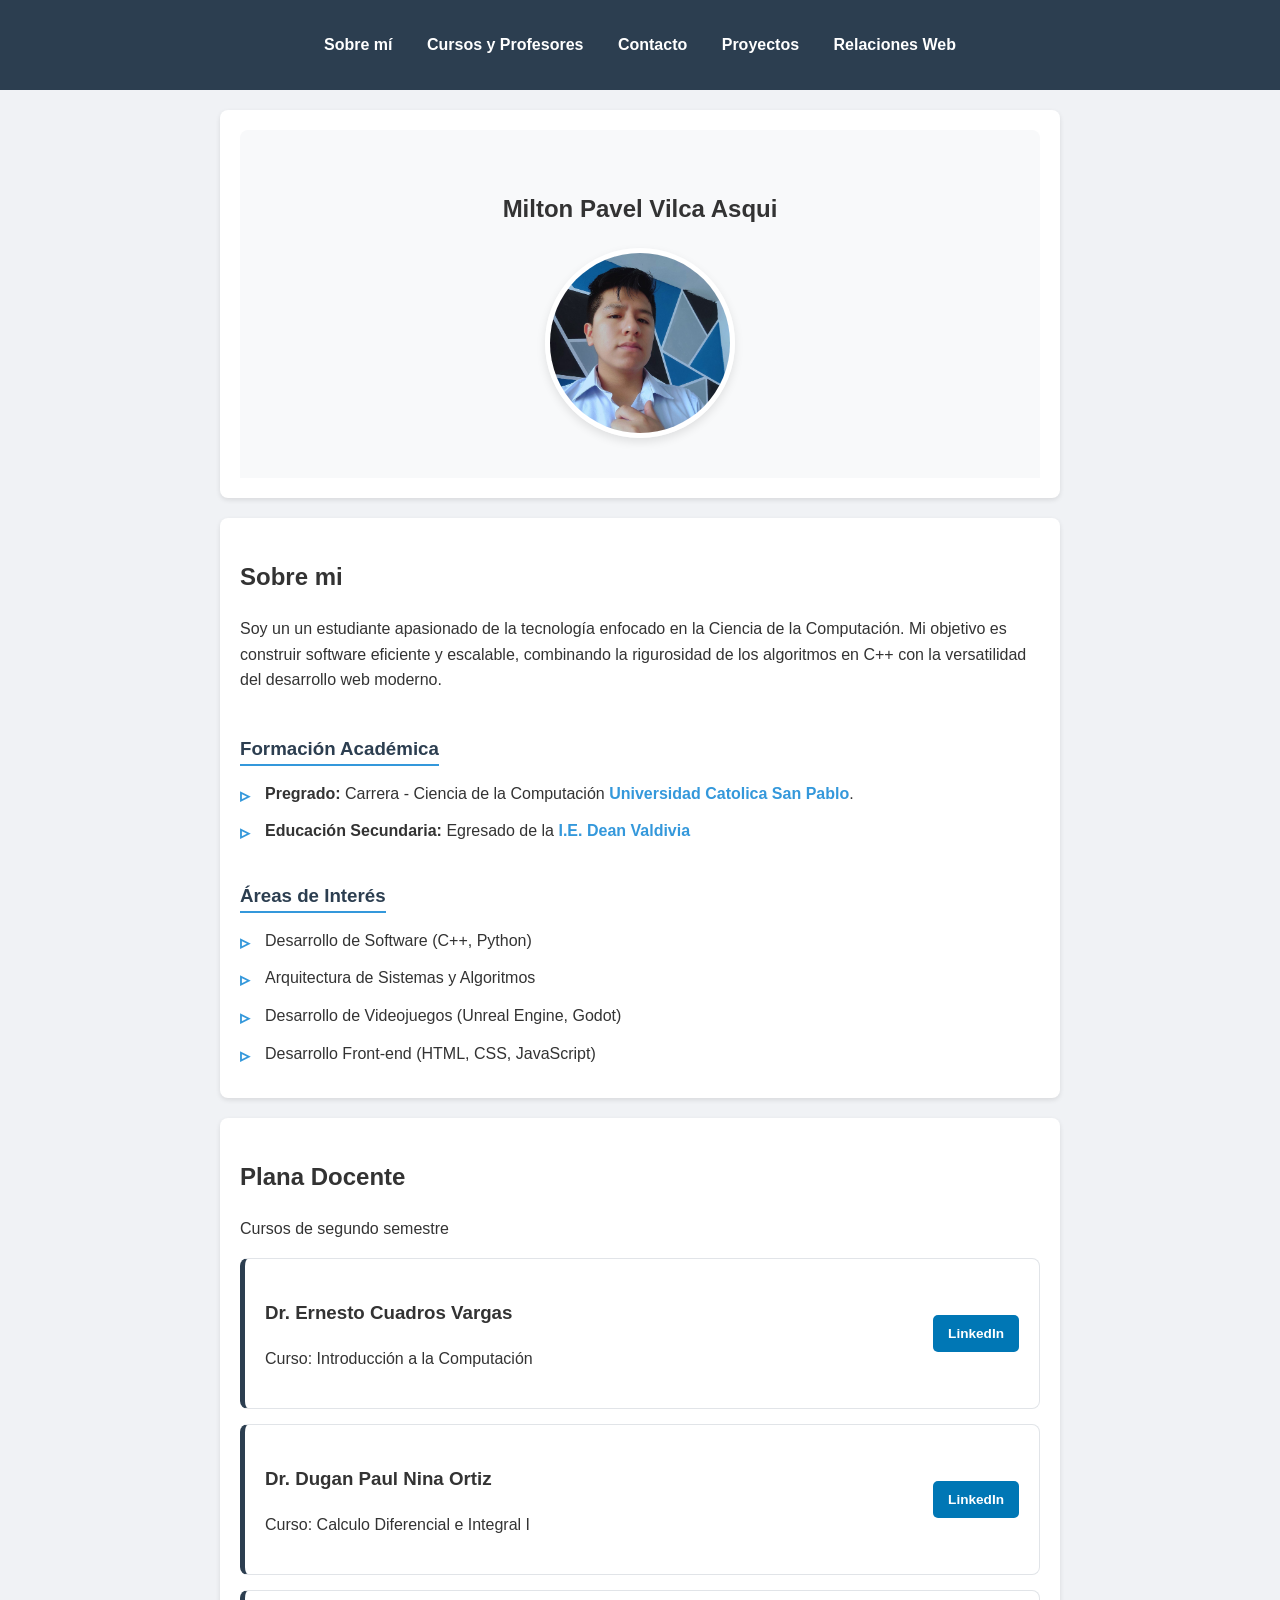
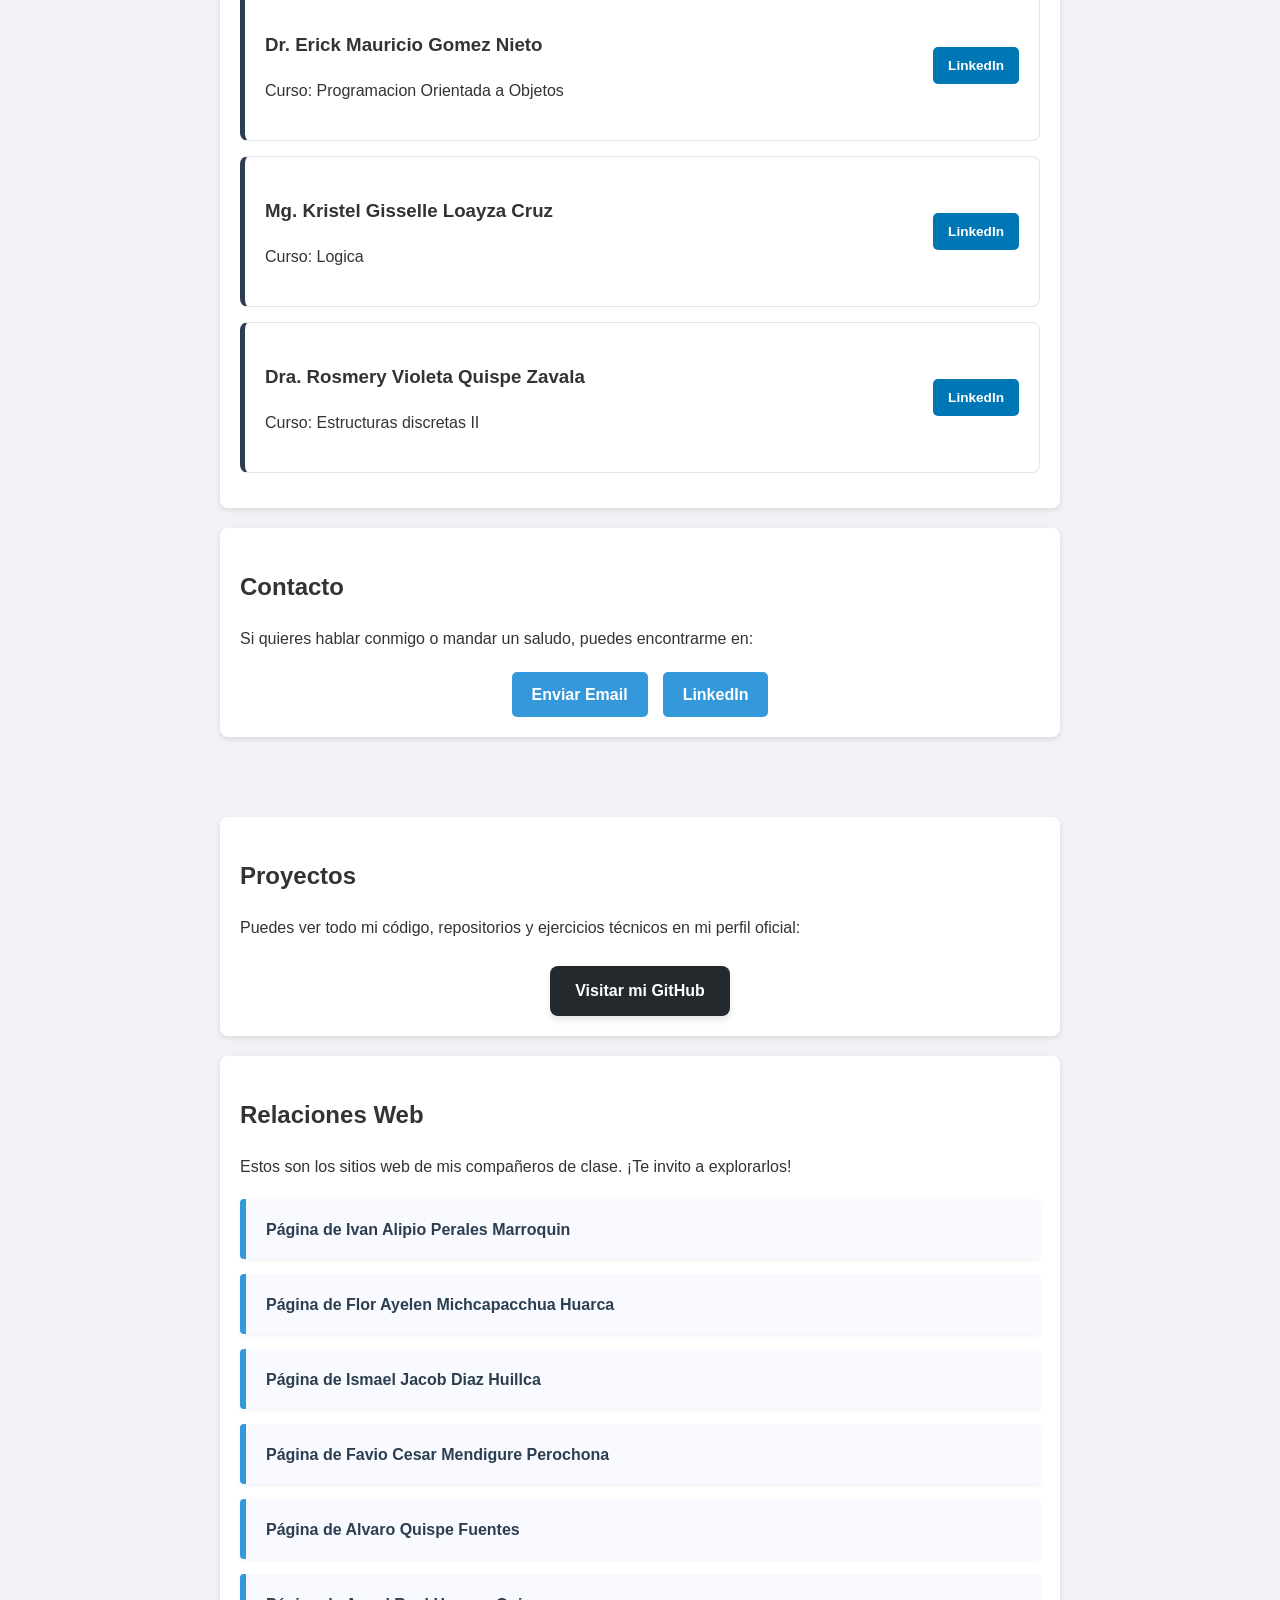
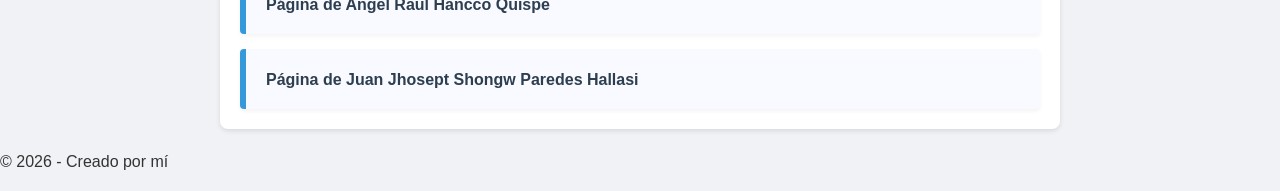
<file: index.html>
<!DOCTYPE html>
<html lang="es">
<head>
    <link rel="stylesheet" href="style.css">
    <meta charset="UTF-8">
    <meta name="viewport" content="width=device-width, initial-scale=1.0">
    <title>Milton Pavel Vilca Asqui</title>
</head>
<body>

    <header>
        <nav>
            <ul>
                <li><a href="#sobre-mi">Sobre mí</a></li>
                <li><a href="#profesores">Cursos y Profesores</a></li>
                <li><a href="#contacto">Contacto</a></li>
                <li><a href="#proyectos">Proyectos</a></li>
                <li><a href="#relaciones-web">Relaciones Web</a></li> 
            </ul>
        </nav>
    </header>

    <main>
        <section id="sobre-mi">
            <div class="presentacion-cabecera">
                <h1>Milton Pavel Vilca Asqui</h1>
                <img src="yo.jpg" alt="Foto de perfil" class="foto-perfil">
            </div>
        </section>


        <section id="sobre-mi">
            <h2>Sobre mi</h2>
            <p>Soy un un estudiante apasionado de la tecnología enfocado en la Ciencia de la Computación. Mi objetivo es construir software eficiente y escalable, combinando la rigurosidad de los algoritmos en C++ con la versatilidad del desarrollo web moderno.</p>

                <div class="cv-detalles">
                    <h3>Formación Académica</h3>
                    <ul>
                        <li><strong>Pregrado:</strong> Carrera - Ciencia de la Computación <a href="https://ucsp.edu.pe/" target="_blank"> Universidad Catolica San Pablo</a>.</li>
                        <li><strong>Educación Secundaria:</strong> Egresado de la <a href="https://www.facebook.com/IEDeanValdiviaOficial" target="_blank">I.E. Dean Valdivia</a></li>
                    </ul>

                    <h3>Áreas de Interés</h3> <ul>
                        <li>Desarrollo de Software (C++, Python)</li>
                        <li>Arquitectura de Sistemas y Algoritmos</li>
                        <li>Desarrollo de Videojuegos (Unreal Engine, Godot)</li>
                        <li>Desarrollo Front-end (HTML, CSS, JavaScript)</li>
                    </ul>
                </div>
        </section>

        <section id="profesores">
            <h2>Plana Docente</h2>
            <p>Cursos de segundo semestre </p>
    
            <div class="lista-profesores">
                <article class="tarjeta-profesor">
                    <div class="info-profe">
                        <h3>Dr. Ernesto Cuadros Vargas</h3>
                        <p>Curso: Introducción a la Computación</p>
                    </div>
                <a href="https://www.linkedin.com/in/ecuadrosv/" target="_blank" class="linkedin-profe">LinkedIn</a>
            </article>

            <article class="tarjeta-profesor">
                <div class="info-profe">
                <h3>Dr. Dugan Paul Nina Ortiz</h3>
                <p>Curso: Calculo Diferencial e Integral I</p>
                </div>
                <a href="https://www.linkedin.com/in/dugan-paul-nina-ortiz-ab875774/" target="_blank" class="linkedin-profe">LinkedIn</a>
            </article>

            
            <article class="tarjeta-profesor">
            <div class="info-profe">
                <h3>Dr. Erick Mauricio Gomez Nieto</h3>
                <p>Curso: Programacion Orientada a Objetos</p>
                </div>
                <a href="https://www.linkedin.com/in/erick-gomez-nieto-24210130/" target="_blank" class="linkedin-profe">LinkedIn</a>
                </article>

            
            <article class="tarjeta-profesor">
            <div class="info-profe">
                <h3>Mg. Kristel Gisselle Loayza Cruz</h3>
                <p>Curso: Logica</p>
                </div>
                <a href="https://www.linkedin.com/in/kristel-gisselle-loayza-cruz-abb3b039b/" target="_blank" class="linkedin-profe">LinkedIn</a>
                </article>
            

            <article class="tarjeta-profesor">
            <div class="info-profe">
                <h3>Dra. Rosmery Violeta Quispe Zavala</h3>
                <p>Curso: Estructuras discretas II</p>
                </div>
                <a href="https://www.linkedin.com/in/rosmery-violeta-quispe-zavala-58374638/" target="_blank" class="linkedin-profe">LinkedIn</a>
                </article>
            
            </div>
        </section>

        <section id="contacto">
            <h2>Contacto</h2>
            <p>Si quieres hablar conmigo o mandar un saludo, puedes encontrarme en:</p>
            <div class="redes">
                <a href="mailto:milton.asqui@gmail.com" class="boton-contacto">Enviar Email</a>
                <a href="https://www.linkedin.com/in/milton-vilca-asqui-02736840b/" target="_blank" class="boton-contacto">LinkedIn</a>
            </div>
        </section>

        <section id="proyectos">
                <h2>Proyectos</h2>
                    <p>Puedes ver todo mi código, repositorios y ejercicios técnicos en mi perfil oficial:</p>
    
                <div class="contenedor-enlace-github">
                        <a href="https://github.com/09MVA" target="_blank" class="boton-github">
                Visitar mi GitHub
                </a>
                </div>
        </section>

        <section id="relaciones-web">
            <h2>Relaciones Web</h2>
            <p>Estos son los sitios web de mis compañeros de clase. ¡Te invito a explorarlos!</p>
            
            <div class="contenedor-cards-compañeros">
                <a href="https://ugovh.github.io/Ivan-Perales-Marroquin/" target="_blank" class="card-compañero">
                    <div class="barra-lateral"></div>
                    <span>Página de Ivan Alipio Perales Marroquin</span>
                </a>

                <a href="https://ayelen11.github.io/flor-ayelen-michcapacchua-huarca/" target="_blank" class="card-compañero">
                    <div class="barra-lateral"></div>
                    <span>Página de Flor Ayelen Michcapacchua Huarca</span>
                </a>

                <a href="https://cdnglm.github.io/" target="_blank" class="card-compañero">
                    <div class="barra-lateral"></div>
                    <span>Página de Ismael Jacob Diaz Huillca </span>
                </a>

                <a href="https://faviom15.github.io/favio-cesar-portfolio/" target="_blank" class="card-compañero">
                    <div class="barra-lateral"></div>
                    <span>Página de Favio Cesar Mendigure Perochona </span>
                </a>

                <a href="https://alvaroqu.github.io/" target="_blank" class="card-compañero">
                    <div class="barra-lateral"></div>
                    <span>Página de Alvaro Quispe Fuentes </span>
                </a>

                <a href="https://angel-hancco.github.io/" target="_blank" class="card-compañero">
                    <div class="barra-lateral"></div>
                    <span>Página de Angel Raul Hancco Quispe </span>
                </a>

                <a href="https://jhshongw08.github.io/juanjosheptshongwparedesallasi/" target="_blank" class="card-compañero">
                    <div class="barra-lateral"></div>
                    <span>Página de Juan Jhosept Shongw Paredes Hallasi</span>
                </a>

            </div>
        </section>

    <footer>

<p>&copy; 2026 - Creado por mí</p>
    </footer>

</body>
</html>
</file>
<file: style.css>
html { scroll-behavior: smooth; }

body {
    background-color: #f0f2f5;
    font-family: 'Segoe UI', Arial, sans-serif; 
    color: #333;
    line-height: 1.6;
    margin: 0;
}

section {
    padding: 20px;
    max-width: 800px;
    margin: 20px auto;
    background: white;
    border-radius: 8px;
    box-shadow: 0 2px 5px rgba(0,0,0,0.1);
}

.boton-contacto, .linkedin-profe, .boton-github {
    padding: 10px 20px;
    border-radius: 5px;
    text-decoration: none;
    font-weight: bold;
    transition: 0.3s;
    display: inline-block;
    color: white !important;
}

header {
    background-color: #2c3e50;
    color: white;
    padding: 1rem 0;
    text-align: center;
    position: sticky;
    top: 0;
    z-index: 1000;
}

nav ul { list-style: none; padding: 0; }
nav ul li { display: inline; margin: 0 15px; }
nav ul li a { color: white; text-decoration: none; font-weight: bold; }
nav ul li a:hover { color: #3498db; }

.presentacion-cabecera {
    text-align: center;
    padding: 40px 0;
    background-color: #f8f9fa;
    border-radius: 8px 8px 0 0;
}

.foto-perfil {
    width: 180px;
    height: 180px;
    border-radius: 50%;
    object-fit: cover;
    border: 5px solid white;
    box-shadow: 0 4px 10px rgba(0,0,0,0.1);
    display: block;
    margin: 0 auto;
}

.cv-detalles h3 {
    color: #2c3e50;
    border-bottom: 2px solid #3498db;
    display: inline-block;
    margin-top: 25px;
    margin-bottom: 15px; 
}

.cv-detalles ul {
    list-style: none;
    padding: 0;
    margin: 0;
}

.cv-detalles li {
    margin-bottom: 12px;
    padding-left: 25px; 
    position: relative;
}

.cv-detalles li::before {
    content: "▹"; 
    position: absolute;
    left: 0;
    color: #3498db;
    font-weight: bold;
    font-size: 1.2rem; 
}

.cv-detalles a { color: #3498db; text-decoration: none; font-weight: 600; }
.cv-detalles a:hover { text-decoration: underline; color: #2c3e50; }

.tarjeta-proyecto, .tarjeta-profesor {
    background: white;
    border-radius: 8px;
    padding: 20px;
    transition: 0.3s;
    border: 1px solid #e1e4e8;
}

.tarjeta-proyecto { border-top: 4px solid #2c3e50; }
.tarjeta-profesor { border-left: 5px solid #2c3e50; display: flex; justify-content: space-between; align-items: center; margin-bottom: 15px; }

.tarjeta-proyecto:hover, .lista-compañeros li:hover {
    transform: translateY(-5px);
    box-shadow: 0 10px 20px rgba(0,0,0,0.1);
}

.redes { display: flex; gap: 15px; justify-content: center; margin-top: 20px; }
.boton-contacto { background-color: #3498db; }
.boton-contacto:hover { background-color: #2980b9; }

.linkedin-profe { background-color: #0077b5; padding: 8px 15px; font-size: 0.85rem; }
.linkedin-profe:hover { background-color: #005a87; }

#contacto { margin-bottom: 80px; }

.contenedor-cards-compañeros {
    display: flex;
    flex-direction: column;
    gap: 15px; 
    margin-top: 20px;
}

.card-compañero {
    display: flex;
    align-items: center;
    background-color: #f8faff; 
    text-decoration: none;
    color: #2c3e50;
    font-weight: bold;
    border-radius: 4px;
    overflow: hidden; 
    transition: all 0.3s ease;
    box-shadow: 0 2px 4px rgba(0,0,0,0.05);
}

.barra-lateral {
    width: 6px;
    height: 60px; 
    background-color: #3498db;
}

.card-compañero span {
    padding-left: 20px;
}

.card-compañero:hover {
    transform: translateX(10px); 
    background-color: #eef4ff;
    box-shadow: 0 4px 12px rgba(0,0,0,0.1);
    color: #3498db; 
}

.contenedor-enlace-github {
    text-align: center;
    margin-top: 25px;
}

.boton-github {
    background-color: #24292e; 
    color: white !important;
    padding: 12px 25px;
    border-radius: 8px;
    text-decoration: none;
    font-weight: bold;
    display: inline-block;
    transition: all 0.3s ease;
    box-shadow: 0 4px 6px rgba(0,0,0,0.1);
}

.boton-github:hover {
    background-color: #444;
    transform: translateY(-3px);
    box-shadow: 0 6px 12px rgba(0,0,0,0.2);
}

.icono-git {
    margin-right: 10px;
    font-size: 1.2rem;
}
</file>
